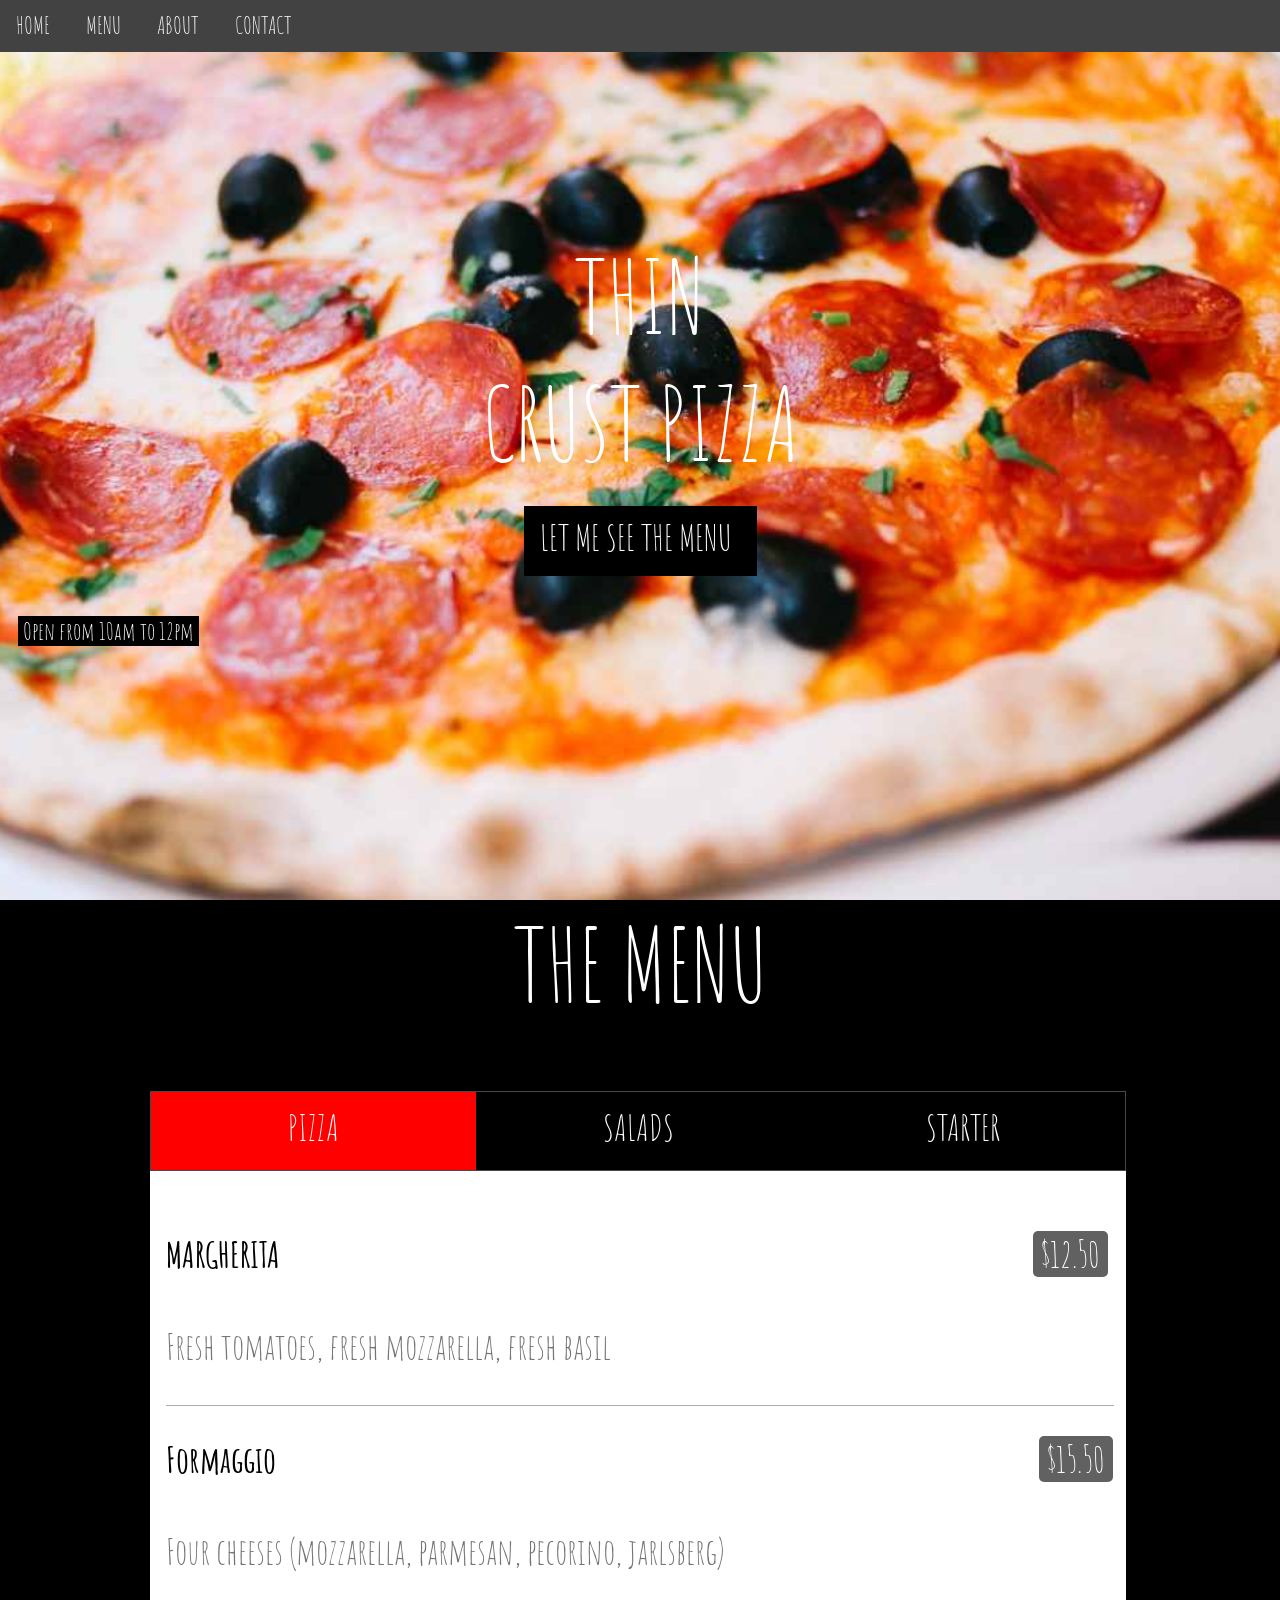
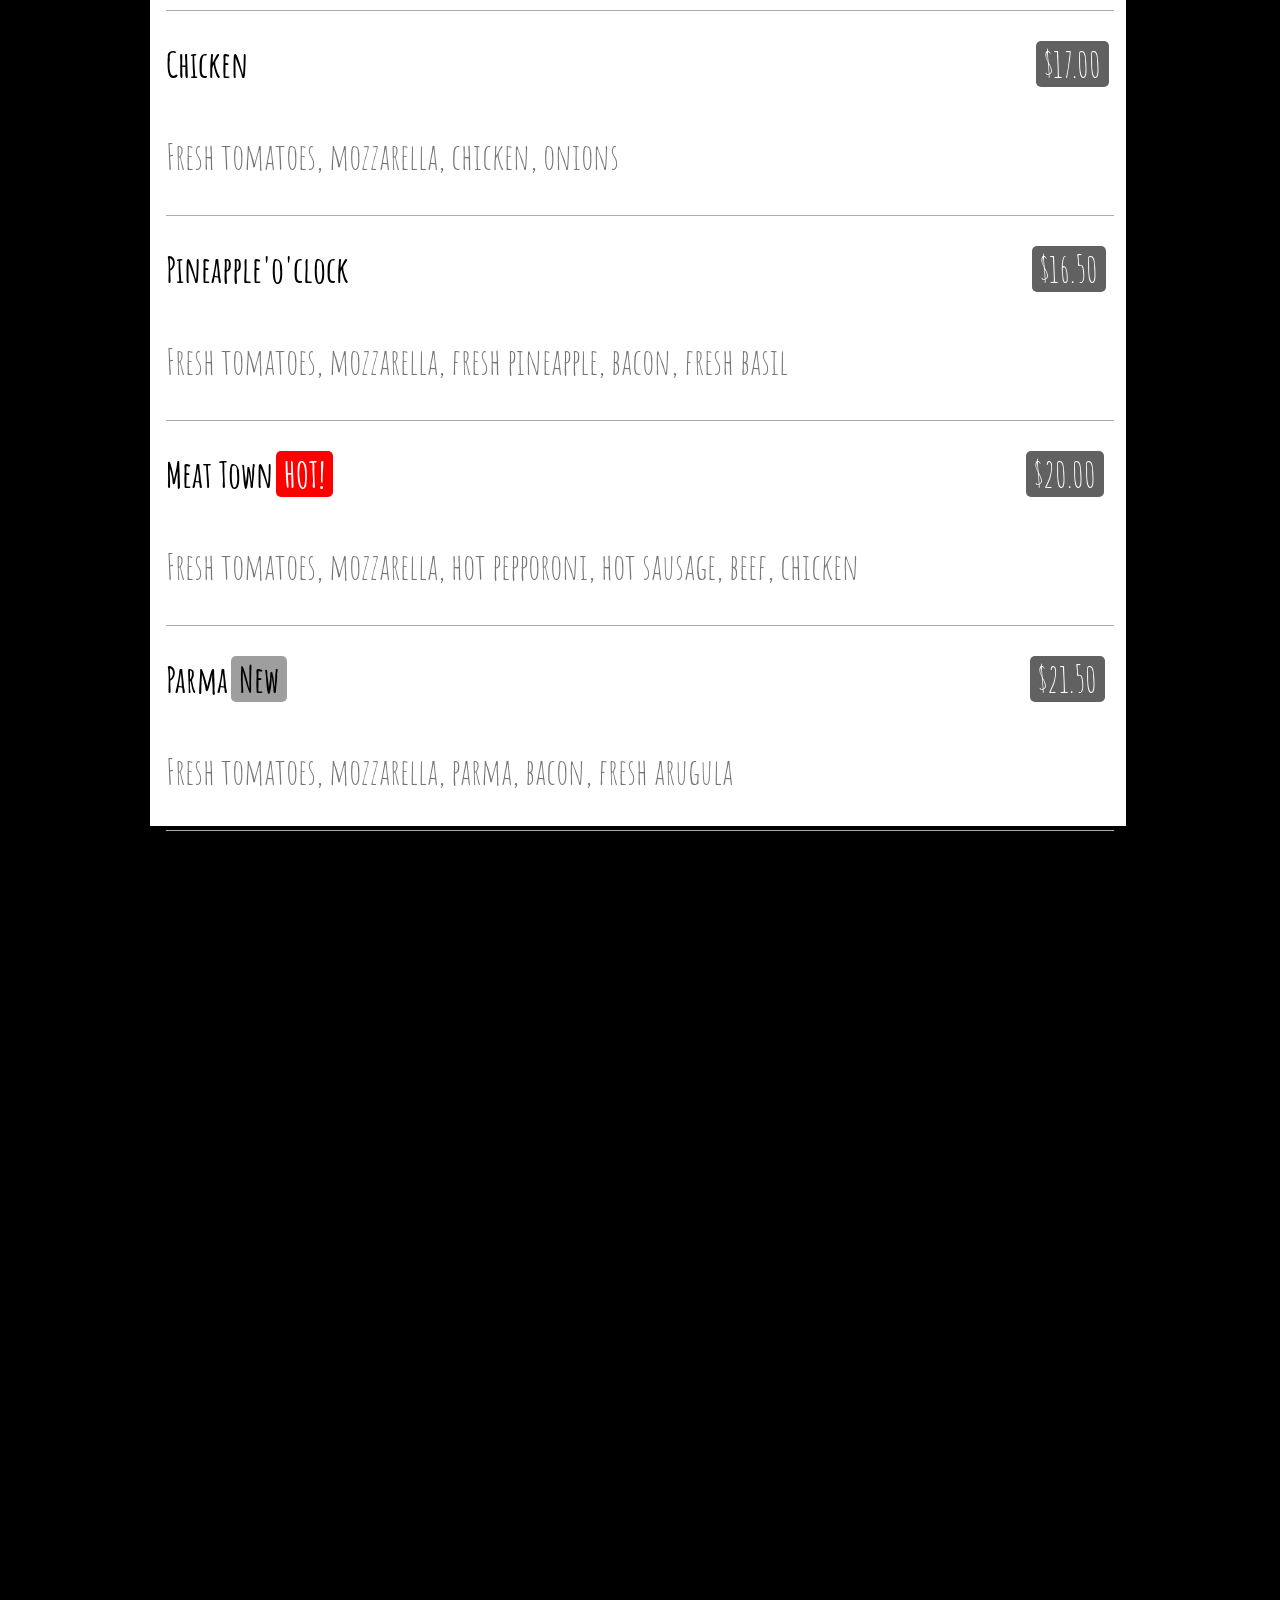
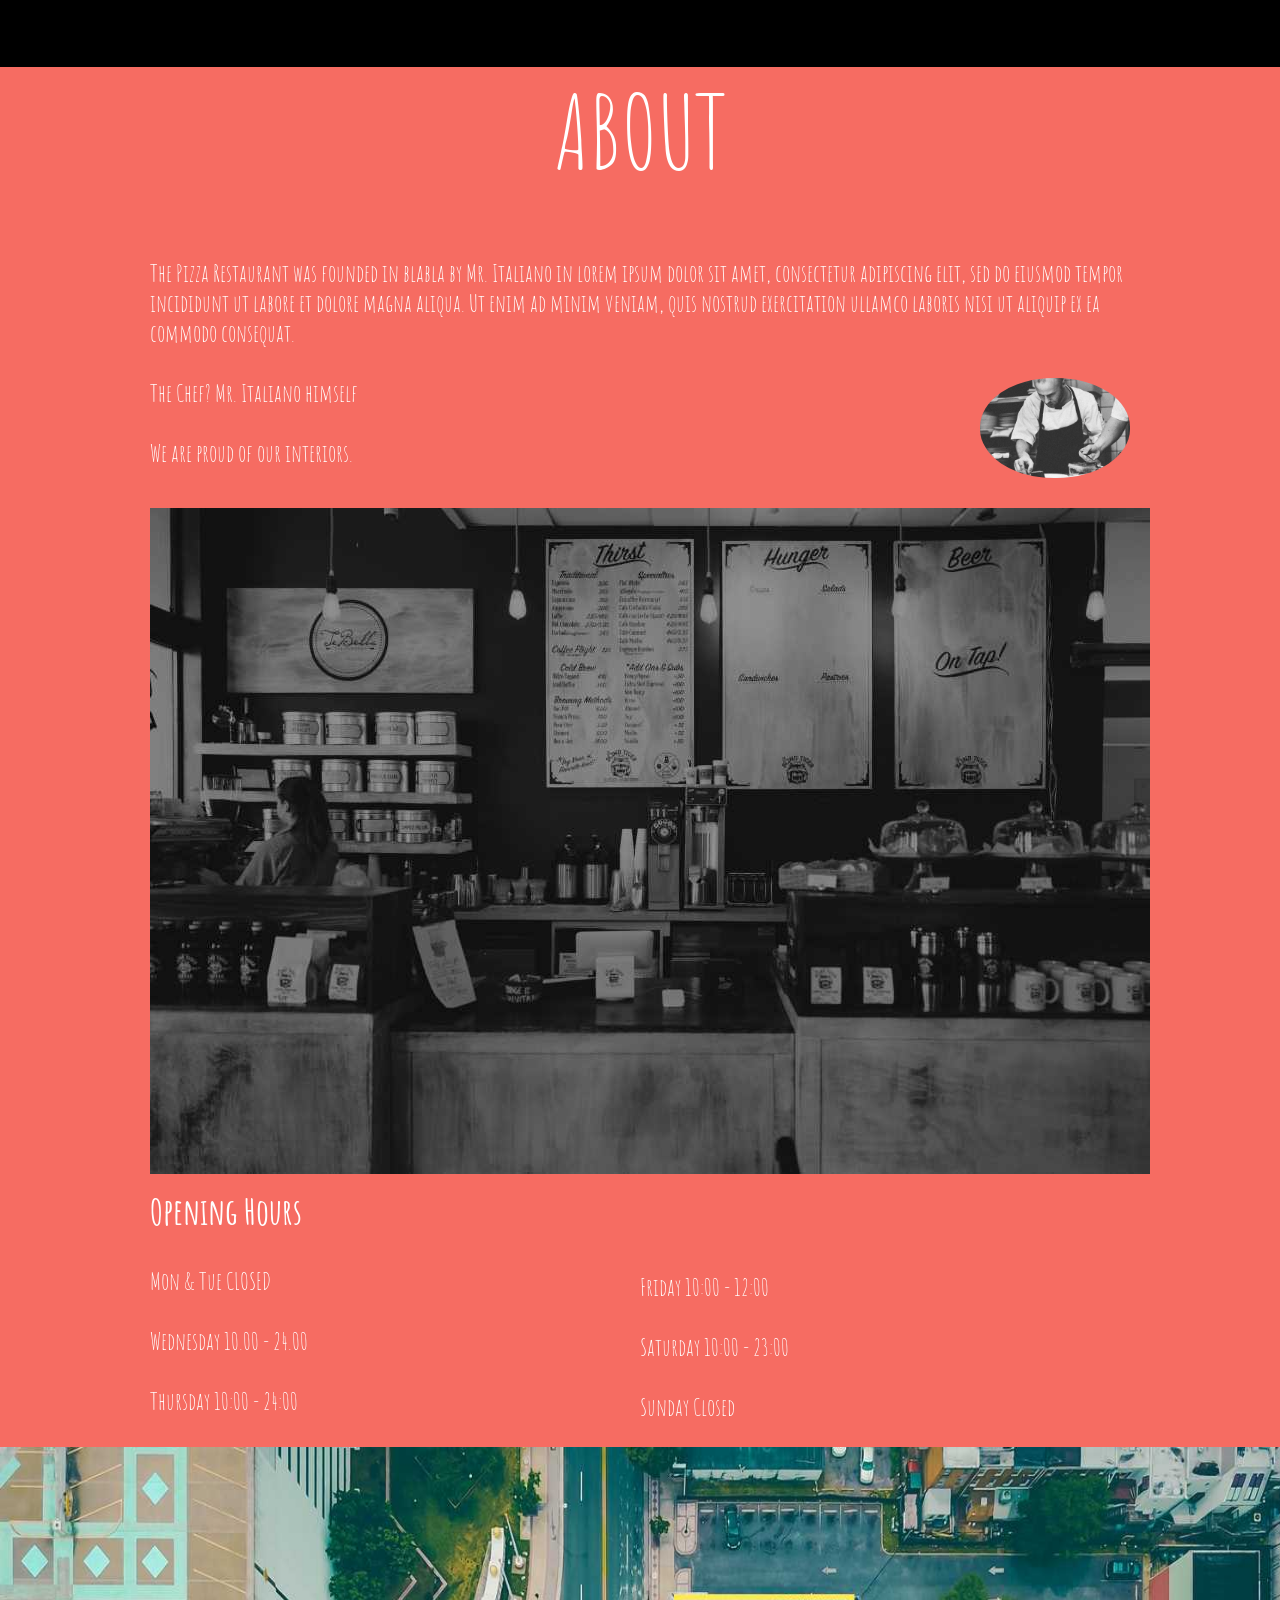
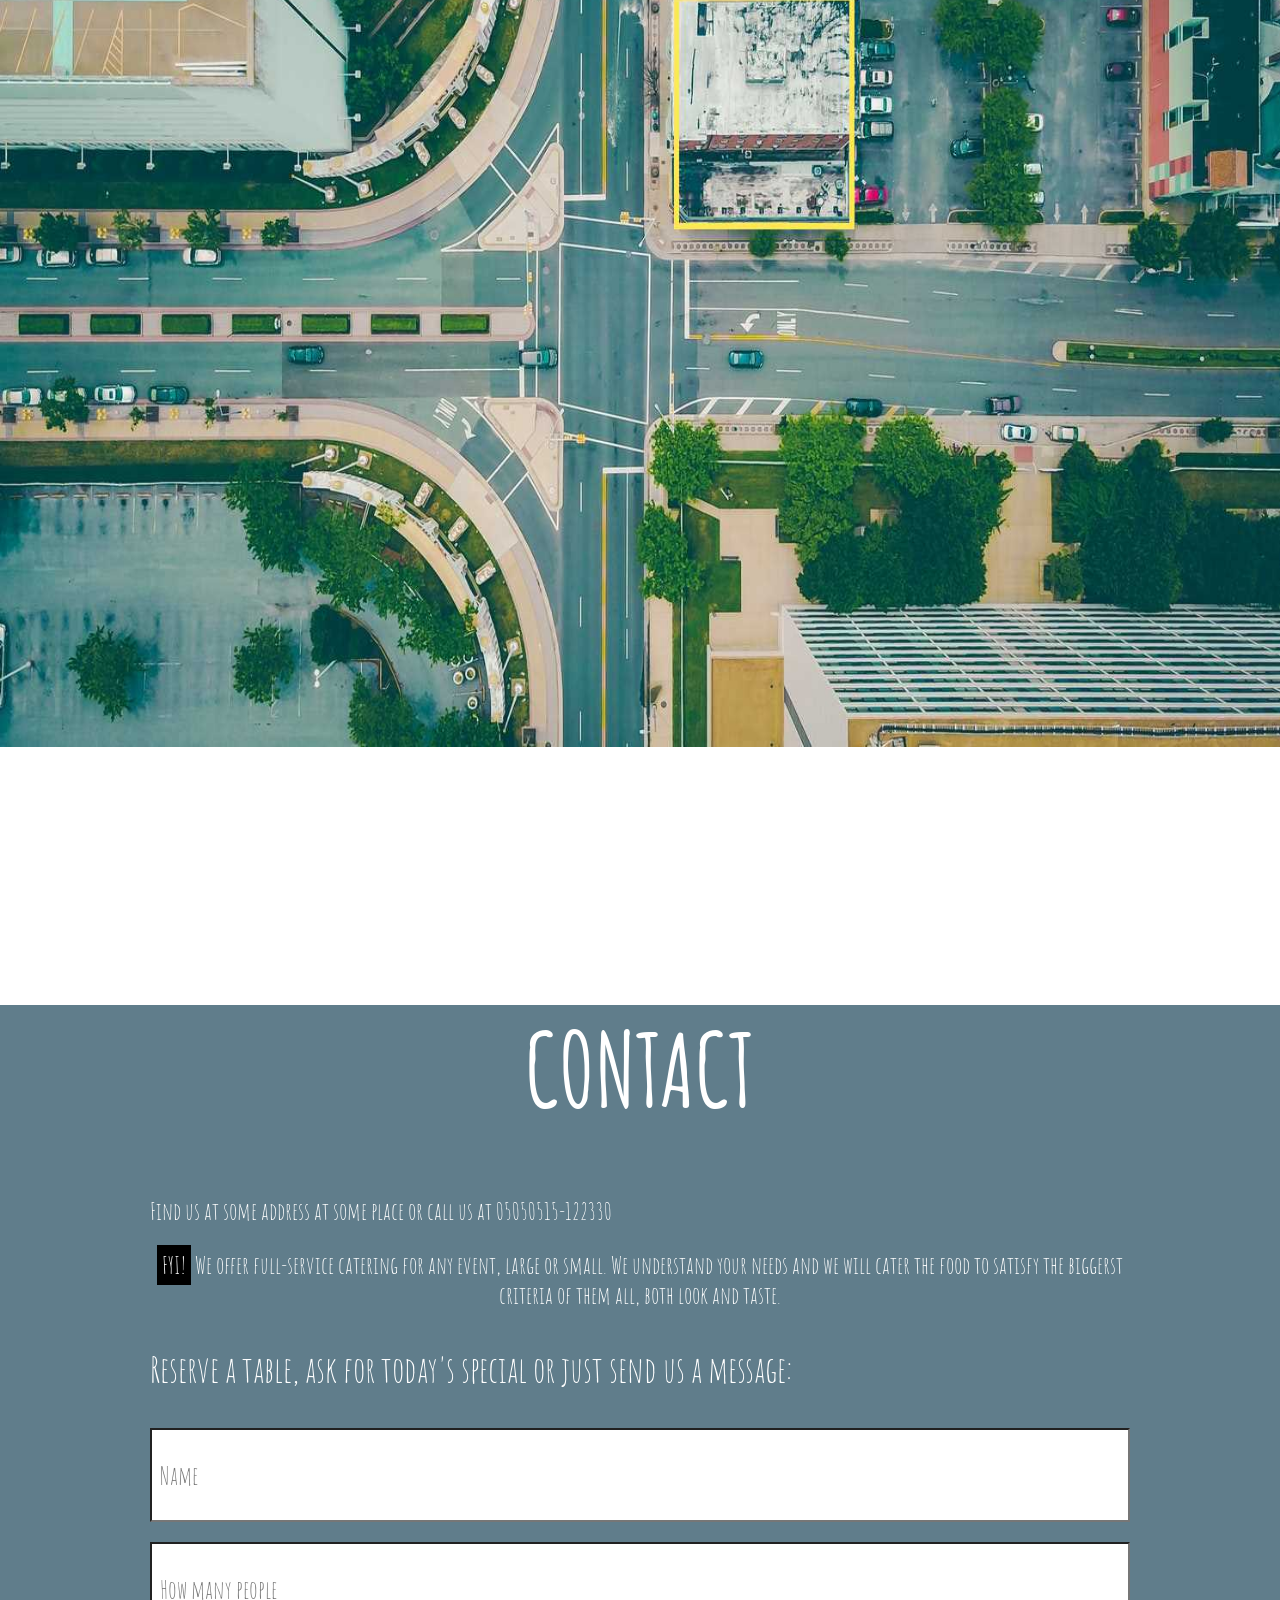
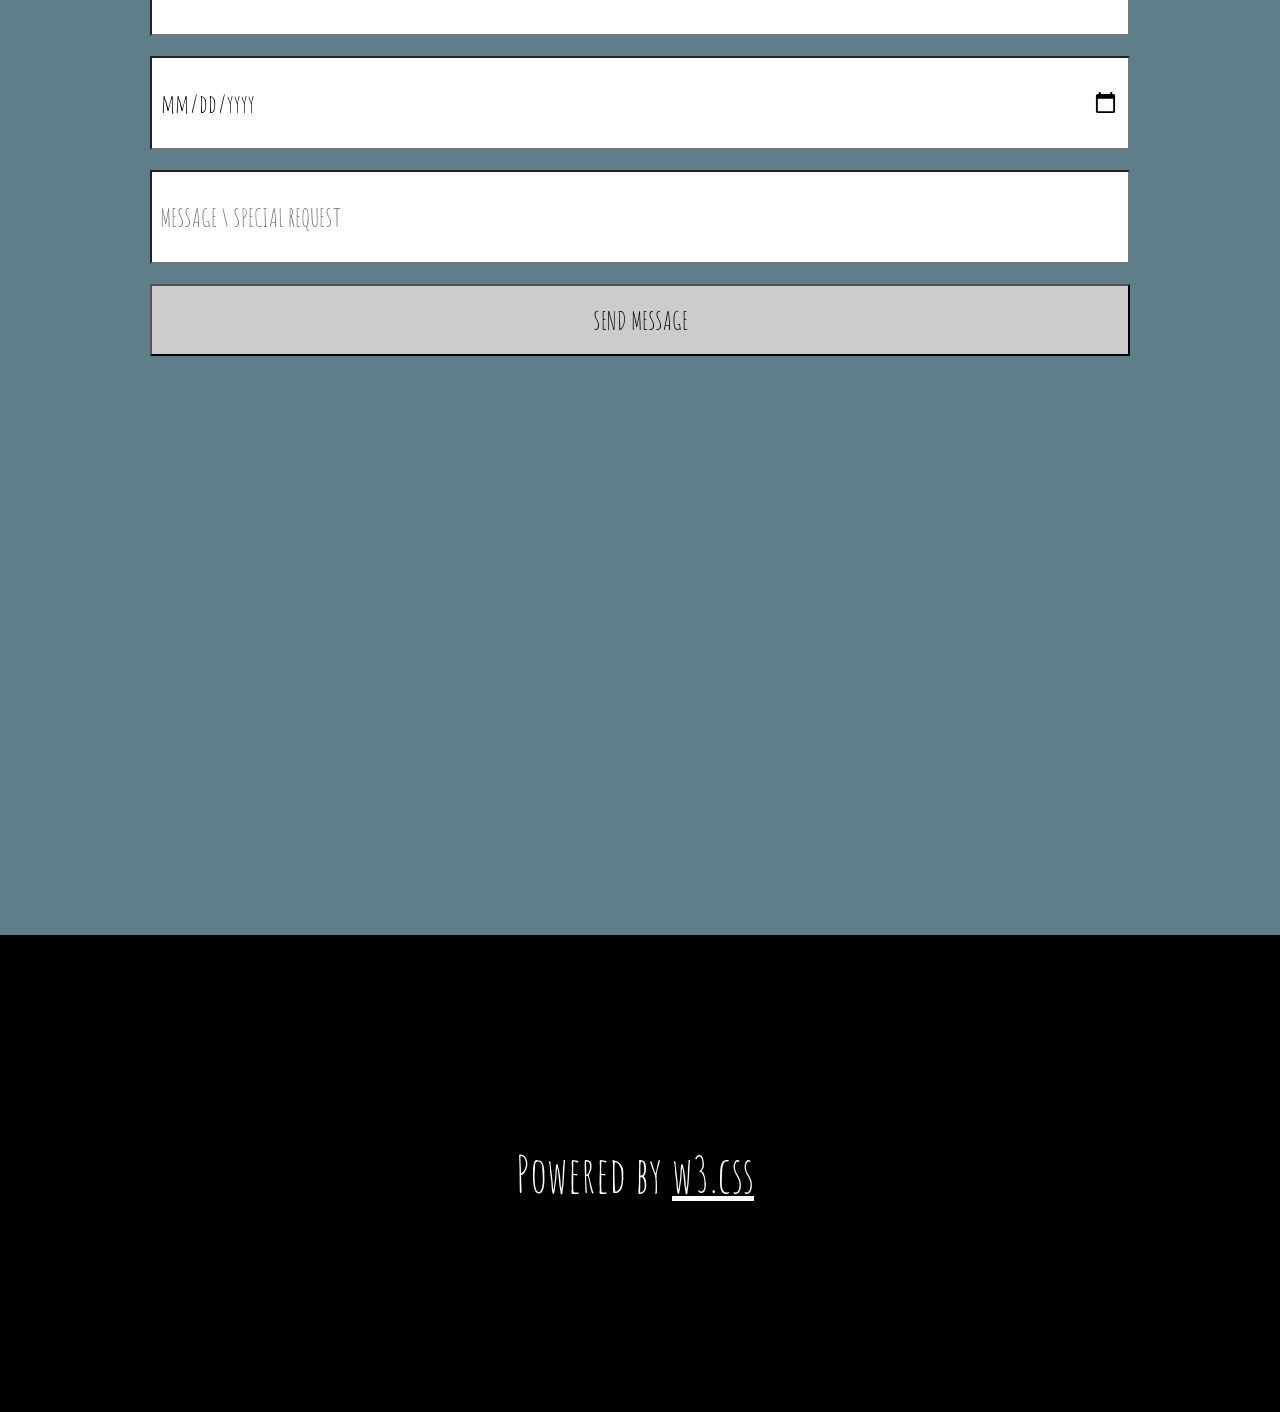
<file: index.html>
<!doctype html>
<html lang="en">
  <head>
    <meta charset="UTF-8" />
    <meta http-equiv="X-UA-Compatible" content="IE=edge" />
    <meta name="viewport" content="width=device-width, initial-scale=1.0" />
    <title>W3.CSS Template</title>
    <link rel="stylesheet" href="./style.css" />
    <link rel="icon" href="./icon.png" />
  </head>

  <body>
    <div class="header">
      <div class="head">
        <span class="home">HOME</span>
        <span class="home">MENU</span>
        <span class="home">ABOUT</span>
        <span class="home">CONTACT</span>
      </div>
      <h1>
        THIN <br />
        CRUST PIZZA
      </h1>
      <div class="see">LET ME SEE THE MENU</div>
      <br />
      <span class="open">Open from 10am to 12pm</span>
    </div>
    <div class="menu">
      <div class="content">
        <h1 class="men">THE MENU</h1>
        <div class="me">
          <div class="eat pizza">PIZZA</div>
          <div class="eat">SALADS</div>
          <div class="eat">STARTER</div>
        </div>
        <div class="minu">
          <div class="spisok">
            <h1 class="name">MARGHERITA</h1>
            <span class="cena cena4">$12.50</span>
            <br />
            <p class="ingredients">
              Fresh tomatoes, fresh mozzarella, fresh basil
            </p>
          </div>

          <div class="spisok">
            <h1 class="name">Formaggio</h1>
            <span class="cena">$15.50</span>
            <br />
            <p class="ingredients">
              Four cheeses (mozzarella, parmesan, pecorino, jarlsberg)
            </p>
          </div>

          <div class="spisok">
            <h1 class="name">Chicken</h1>
            <span class="cena cena2">$17.00</span>
            <br />
            <p class="ingredients">
              Fresh tomatoes, mozzarella, chicken, onions
            </p>
          </div>

          <div class="spisok">
            <h1 class="name">Pineapple'o'clock</h1>
            <span class="cena cena1">$16.50</span>
            <br />
            <p class="ingredients">
              Fresh tomatoes, mozzarella, fresh pineapple, bacon, fresh basil
            </p>
          </div>

          <div class="spisok">
            <h1 class="name">Meat Town</h1>
            <h1 class="name namer">HOT!</h1>
            <span class="cena cena3">$20.00</span>
            <br />
            <p class="ingredients">
              Fresh tomatoes, mozzarella, hot pepporoni, hot sausage, beef,
              chicken
            </p>
          </div>

          <div class="spisok">
            <h1 class="name">Parma</h1>
            <h1 class="name namer1">New</h1>
            <span class="cena cena5">$21.50</span>
            <br />
            <p class="ingredients">
              Fresh tomatoes, mozzarella, parma, bacon, fresh arugula
            </p>
          </div>
        </div>
      </div>
    </div>
    <div class="about">
      <div class="content">
        <h1 class="men ab">ABOUT</h1>
        <p class="text">
          The Pizza Restaurant was founded in blabla by Mr. Italiano in lorem
          ipsum dolor sit amet, consectetur adipiscing elit, sed do eiusmod
          tempor incididunt ut labore et dolore magna aliqua. Ut enim ad minim
          veniam, quis nostrud exercitation ullamco laboris nisi ut aliquip ex
          ea commodo consequat.
        </p>
        <div class="veshi">
          <div class="text1">
            <span class="text">
              The Chef? Mr. Italiano himself
              <br />
              <br />
              We are proud of our interiors.
            </span>
          </div>
          <img src="./chef.jpg" alt="chef" class="chef" />
        </div>
        <img src="./onepage_restaurant.jpg" alt="onerestaurant" class="one" />
        <h1 class="onr">Opening Hours</h1>
        <p class="opening">Mon & Tue CLOSED</p>
        <p class="opening">Wednesday 10.00 - 24.00</p>
        <p class="opening">Thursday 10:00 - 24:00</p>

        <p class="opening apen">Friday 10:00 - 12:00</p>
        <p class="opening apen1">Saturday 10:00 - 23:00</p>
        <p class="opening apen2">Sunday Closed</p>
      </div>
      <img src="./map.jpg" alt="map" class="map" />
    </div>
    <div class="contact">
      <div class="content">
        <h1 class="con">CONTACT</h1>
        <p class="cont">
          Find us at some address at some place or call us at 05050515-122330
        </p>
        <span class="cont">
          <span class="black">FYI!</span> We offer full-service catering for any
          event, large or small. We understand your needs and we will cater the
          food to satisfy the biggerst <br />
          criteria of them all, both look and taste.
        </span>
        <p class="reserve">
          Reserve a table, ask for today's special or just send us a message:
        </p>
        <form action="form">
          <input type="text" placeholder="Name" class="input" />
          <br />
          <input type="number" placeholder="How many people" class="input" />
          <br />
          <input type="date" placeholder="16.11.2022 22:00" class="input" />
          <br />
          <input
            type="text"
            placeholder="MESSAGE \ SPECIAL REQUEST"
            class="input"
          />
          <br />
          <button type="submit">SEND MESSAGE</button>
        </form>
      </div>
    </div>
    <div class="end">
        <p class="endi">Powered by </p>
        <a href="https://www.w3schools.com/w3css/default.asp">w3.css</a>
    </div>
  </body>
</html>
</file>
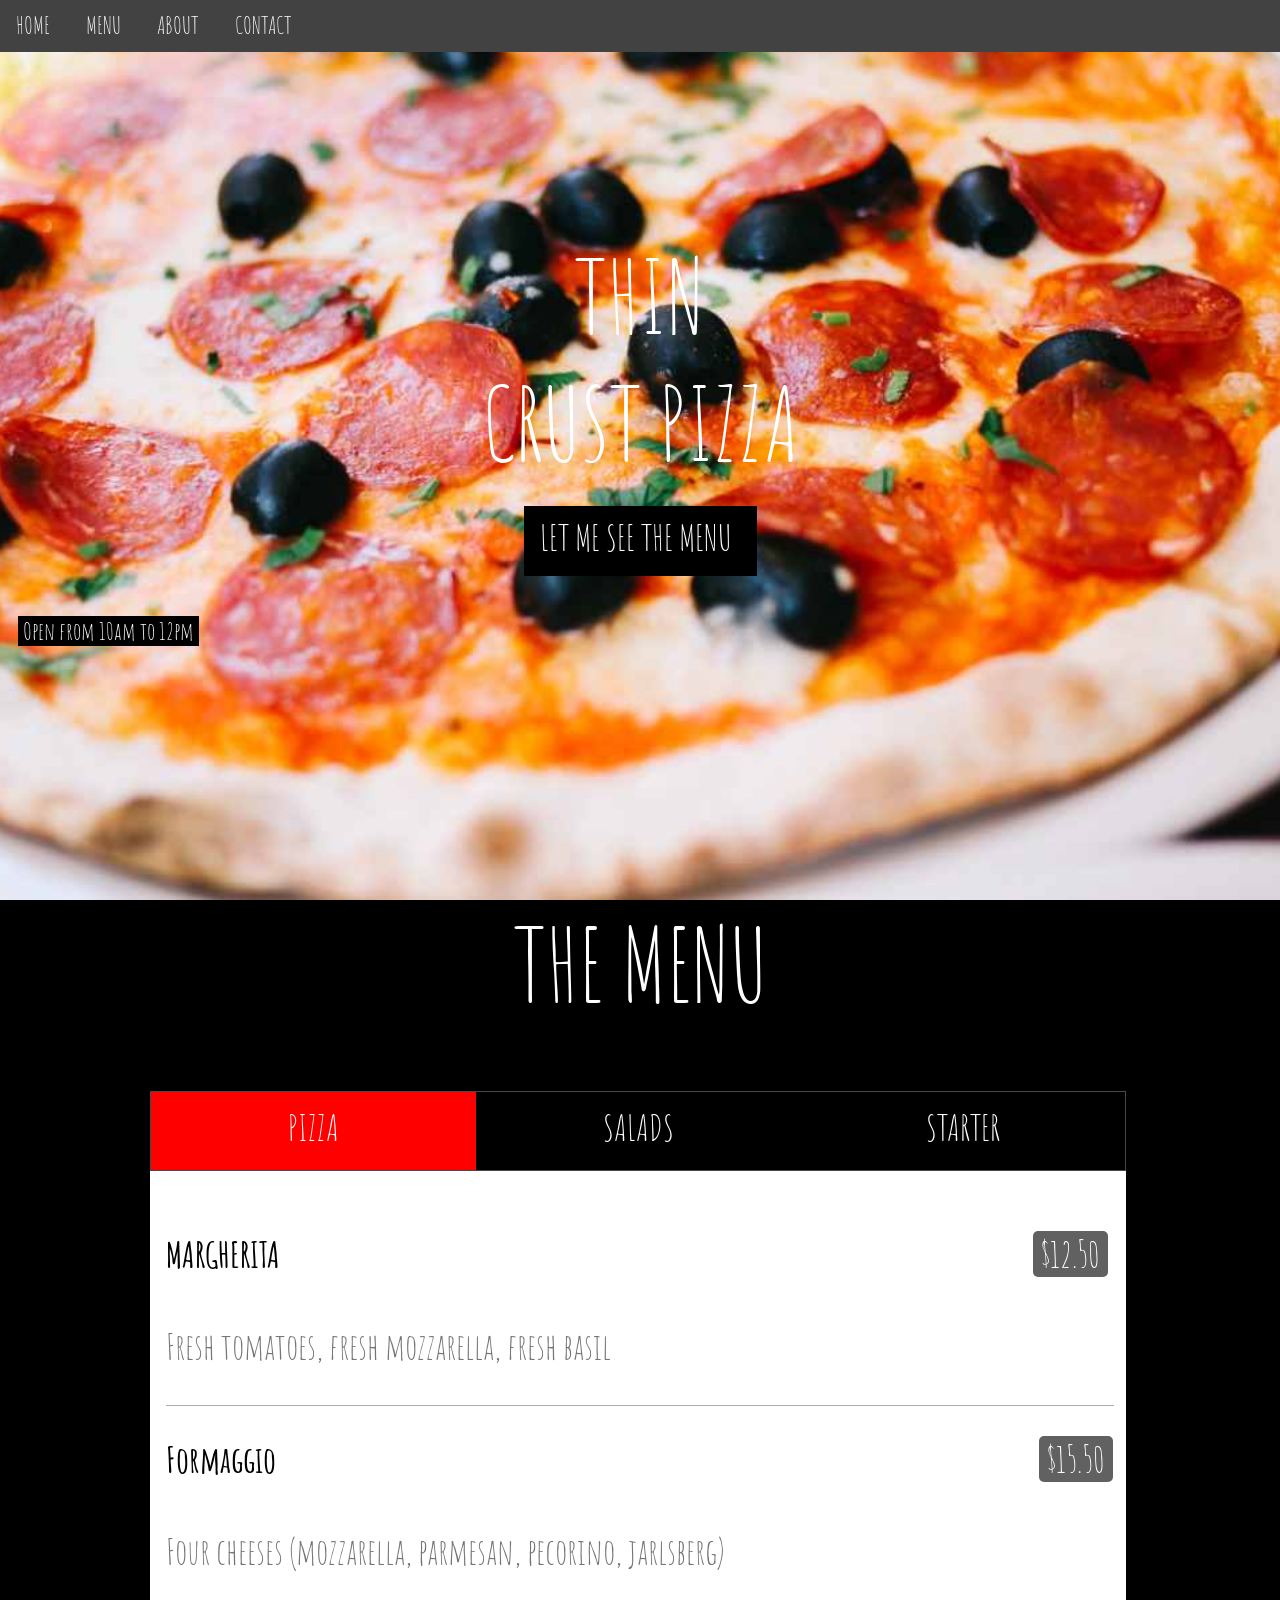
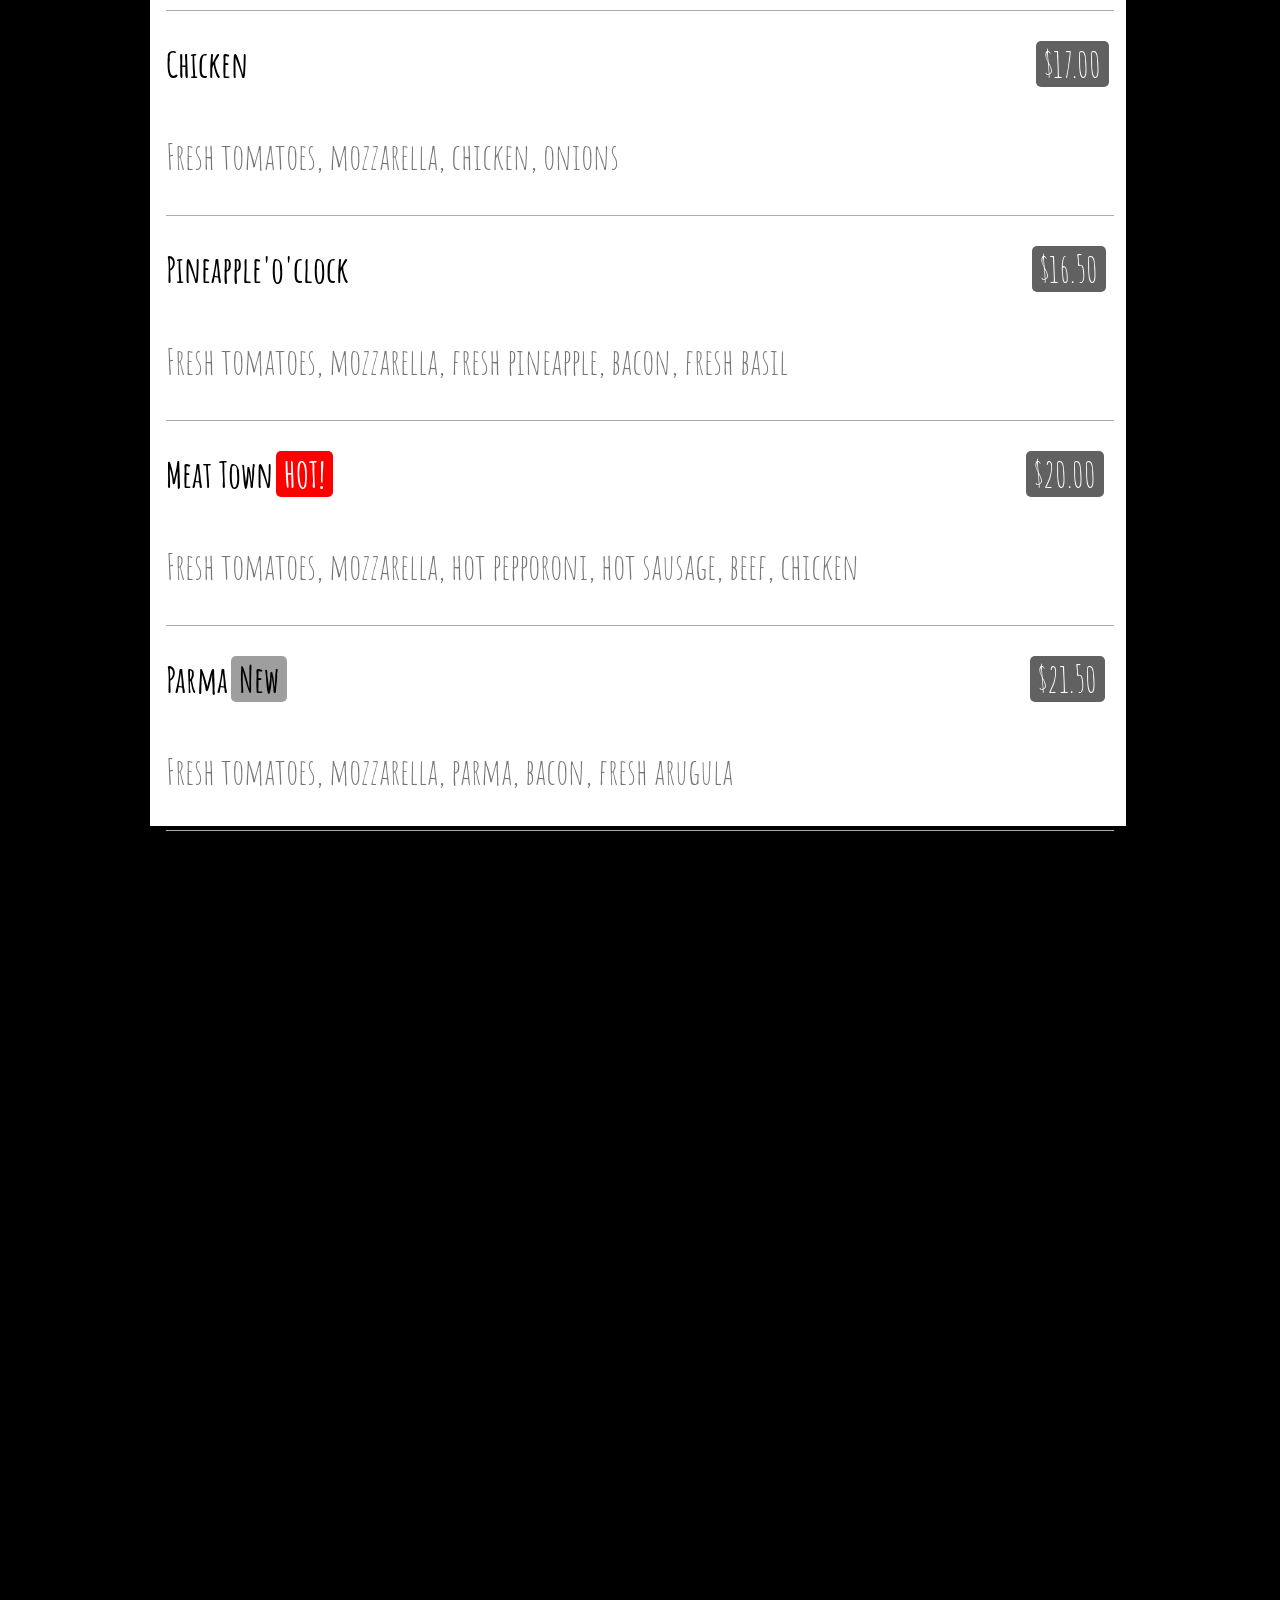
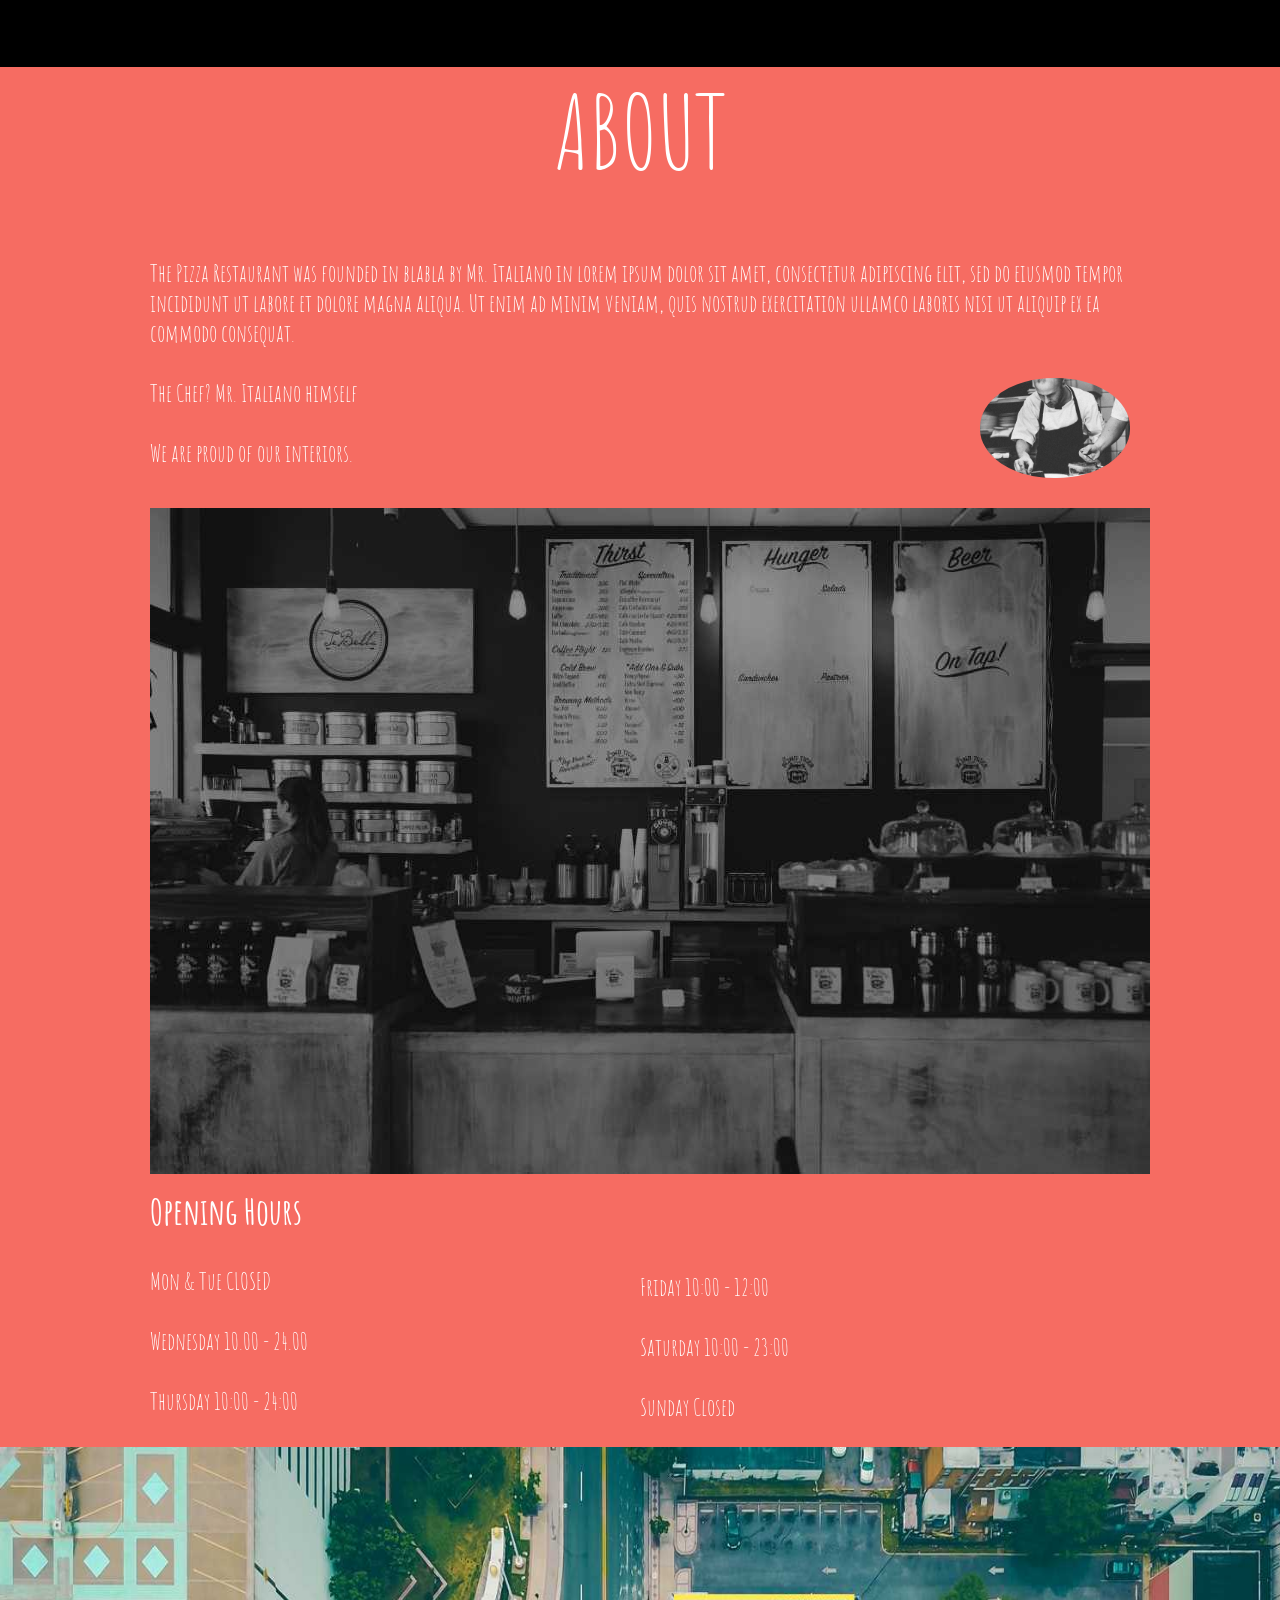
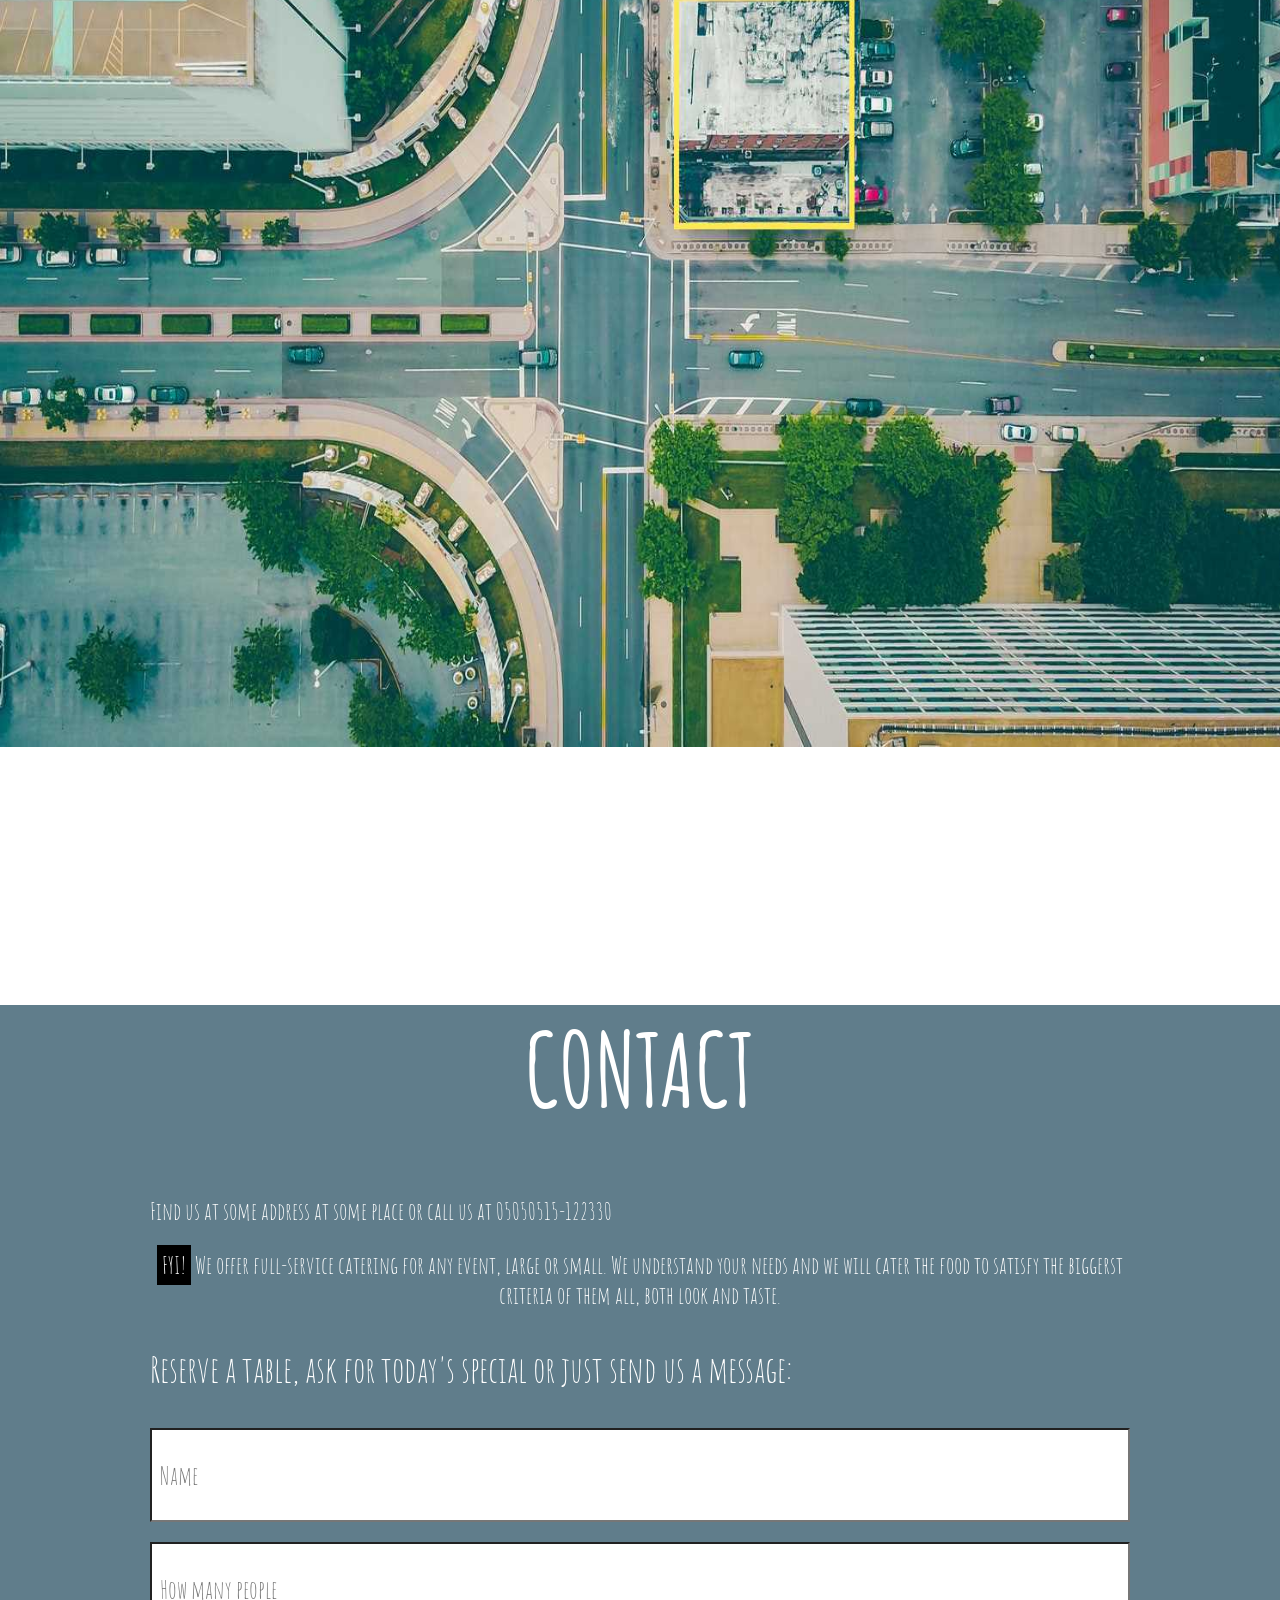
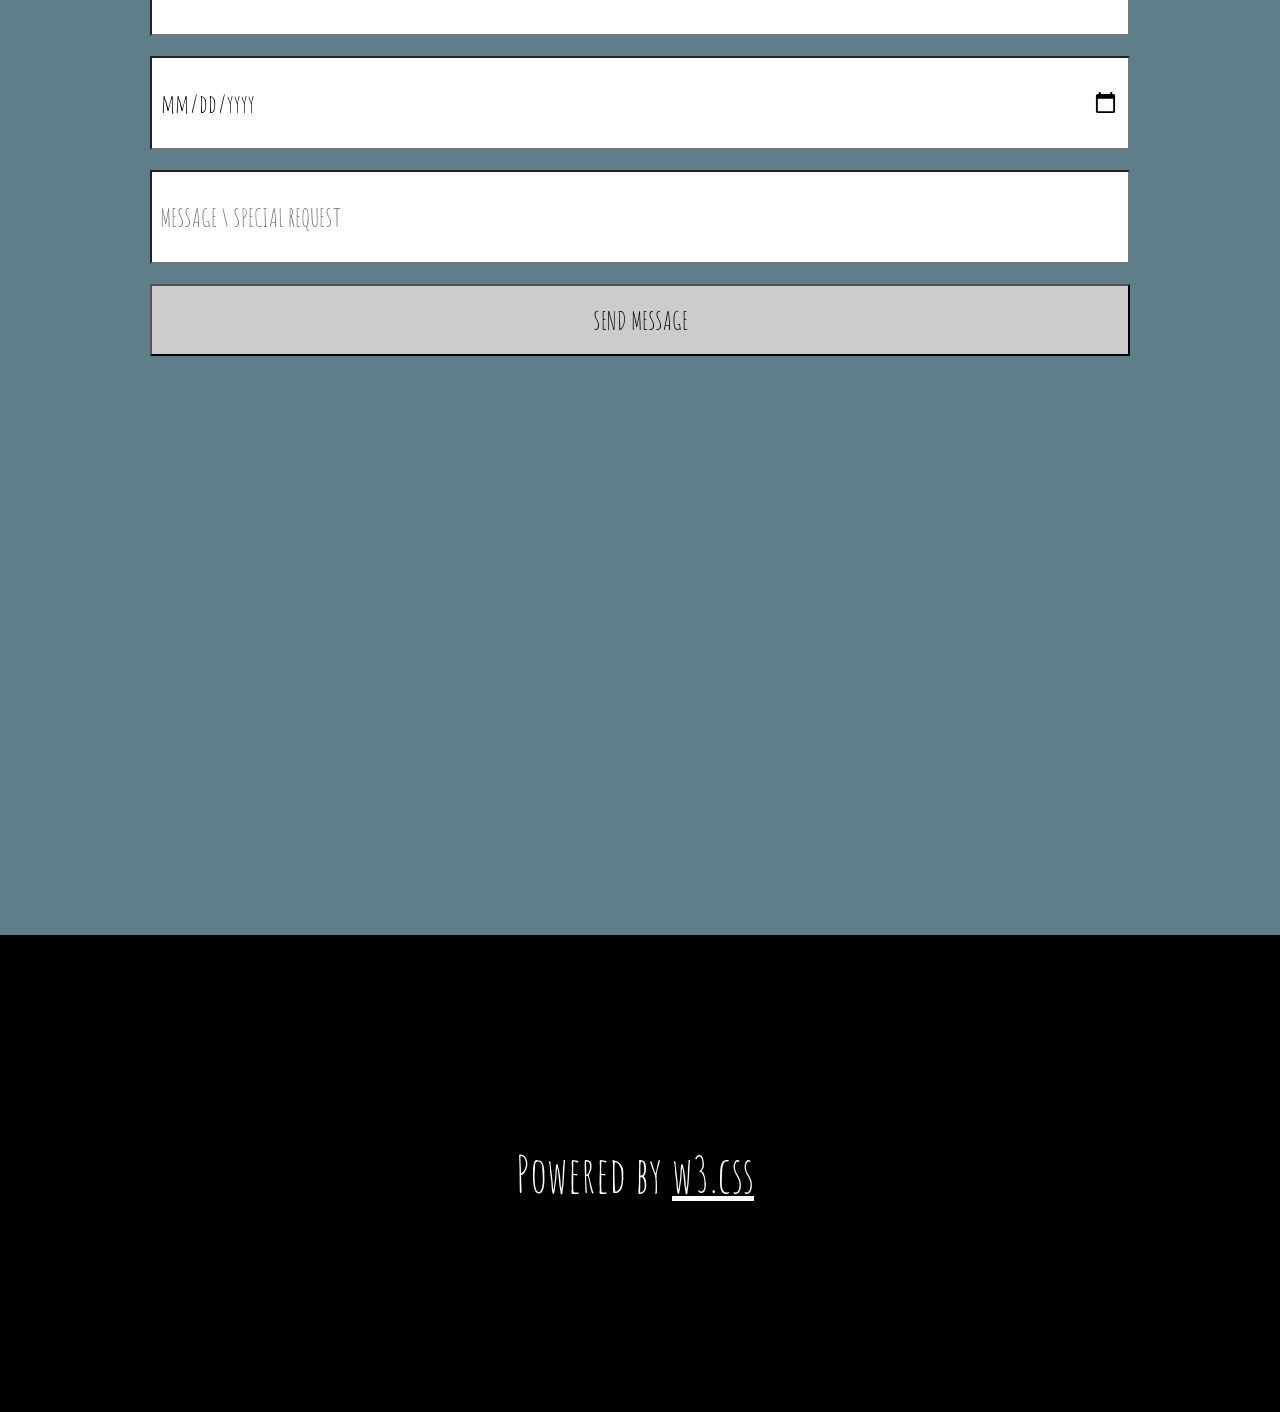
<file: Пиццерия.html>
<!doctype html>
<html lang="en">
  <head>
    <meta charset="UTF-8" />
    <meta http-equiv="X-UA-Compatible" content="IE=edge" />
    <meta name="viewport" content="width=device-width, initial-scale=1.0" />
    <title>W3.CSS Template</title>
    <link rel="stylesheet" href="./Пиццерия.css" />
    <link rel="icon" href="./icon.png" />
  </head>

  <body>
    <div class="header">
      <div class="head">
        <span class="home">HOME</span>
        <span class="home">MENU</span>
        <span class="home">ABOUT</span>
        <span class="home">CONTACT</span>
      </div>
      <h1>
        THIN <br />
        CRUST PIZZA
      </h1>
      <div class="see">LET ME SEE THE MENU</div>
      <br />
      <span class="open">Open from 10am to 12pm</span>
    </div>
    <div class="menu">
      <div class="content">
        <h1 class="men">THE MENU</h1>
        <div class="me">
          <div class="eat pizza">PIZZA</div>
          <div class="eat">SALADS</div>
          <div class="eat">STARTER</div>
        </div>
        <div class="minu">
          <div class="spisok">
            <h1 class="name">MARGHERITA</h1>
            <span class="cena cena4">$12.50</span>
            <br />
            <p class="ingredients">
              Fresh tomatoes, fresh mozzarella, fresh basil
            </p>
          </div>

          <div class="spisok">
            <h1 class="name">Formaggio</h1>
            <span class="cena">$15.50</span>
            <br />
            <p class="ingredients">
              Four cheeses (mozzarella, parmesan, pecorino, jarlsberg)
            </p>
          </div>

          <div class="spisok">
            <h1 class="name">Chicken</h1>
            <span class="cena cena2">$17.00</span>
            <br />
            <p class="ingredients">
              Fresh tomatoes, mozzarella, chicken, onions
            </p>
          </div>

          <div class="spisok">
            <h1 class="name">Pineapple'o'clock</h1>
            <span class="cena cena1">$16.50</span>
            <br />
            <p class="ingredients">
              Fresh tomatoes, mozzarella, fresh pineapple, bacon, fresh basil
            </p>
          </div>

          <div class="spisok">
            <h1 class="name">Meat Town</h1>
            <h1 class="name namer">HOT!</h1>
            <span class="cena cena3">$20.00</span>
            <br />
            <p class="ingredients">
              Fresh tomatoes, mozzarella, hot pepporoni, hot sausage, beef,
              chicken
            </p>
          </div>

          <div class="spisok">
            <h1 class="name">Parma</h1>
            <h1 class="name namer1">New</h1>
            <span class="cena cena5">$21.50</span>
            <br />
            <p class="ingredients">
              Fresh tomatoes, mozzarella, parma, bacon, fresh arugula
            </p>
          </div>
        </div>
      </div>
    </div>
    <div class="about">
      <div class="content">
        <h1 class="men ab">ABOUT</h1>
        <p class="text">
          The Pizza Restaurant was founded in blabla by Mr. Italiano in lorem
          ipsum dolor sit amet, consectetur adipiscing elit, sed do eiusmod
          tempor incididunt ut labore et dolore magna aliqua. Ut enim ad minim
          veniam, quis nostrud exercitation ullamco laboris nisi ut aliquip ex
          ea commodo consequat.
        </p>
        <div class="veshi">
          <div class="text1">
            <span class="text">
              The Chef? Mr. Italiano himself
              <br />
              <br />
              We are proud of our interiors.
            </span>
          </div>
          <img src="./chef.jpg" alt="chef" class="chef" />
        </div>
        <img src="./onepage_restaurant.jpg" alt="onerestaurant" class="one" />
        <h1 class="onr">Opening Hours</h1>
        <p class="opening">Mon & Tue CLOSED</p>
        <p class="opening">Wednesday 10.00 - 24.00</p>
        <p class="opening">Thursday 10:00 - 24:00</p>

        <p class="opening apen">Friday 10:00 - 12:00</p>
        <p class="opening apen1">Saturday 10:00 - 23:00</p>
        <p class="opening apen2">Sunday Closed</p>
      </div>
      <img src="./map.jpg" alt="map" class="map" />
    </div>
    <div class="contact">
      <div class="content">
        <h1 class="con">CONTACT</h1>
        <p class="cont">
          Find us at some address at some place or call us at 05050515-122330
        </p>
        <span class="cont">
          <span class="black">FYI!</span> We offer full-service catering for any
          event, large or small. We understand your needs and we will cater the
          food to satisfy the biggerst <br />
          criteria of them all, both look and taste.
        </span>
        <p class="reserve">
          Reserve a table, ask for today's special or just send us a message:
        </p>
        <form action="form">
          <input type="text" placeholder="Name" class="input" />
          <br />
          <input type="number" placeholder="How many people" class="input" />
          <br />
          <input type="date" placeholder="16.11.2022 22:00" class="input" />
          <br />
          <input
            type="text"
            placeholder="MESSAGE \ SPECIAL REQUEST"
            class="input"
          />
          <br />
          <button type="submit">SEND MESSAGE</button>
        </form>
      </div>
    </div>
    <div class="end">
        <p class="endi">Powered by </p>
        <a href="https://www.w3schools.com/w3css/default.asp">w3.css</a>
    </div>
  </body>
</html>
</file>
<file: style.css>
@import url('https://fonts.googleapis.com/css2?family=Amatic+SC:wght@400;700&display=swap');
*{
    margin: 0px;
    font-family: "Amatic SC", sans-serif;
    font-weight: lighter;
}
.header{
    width: 100%;
    height: 100vh;
    background-image: url("./pizza\ \(1\).jpg");
    background-position: center;
    background-repeat: no-repeat;
    background-size: cover;
    color: #ffffff;
}
.head{
    width: 100%;
    height: 42px;
    background-color: #434242;
    font-size: 24px;
    padding-top: 10px;
}
.home{
    padding: 8px 16px;
}
.head:hover{
    background-color: #000;
}
.home:hover{
    background-color: #ffffff;
    color: #000;
}
h1{
    font-size: 100px;
    text-align: center;
    margin-top: 180px;
}
.see{
    width: 201px;
    height: 54px;
    padding: 8px 16px;
    background-color: #000;
    font-size: 36px;
    margin: 20px auto;
}
.see:hover{
    background-color: #CCCCCC;
    color: #000;
}
.open{
    background-color: #000;
    padding: 0px 5px;
    font-size: 24px;
    margin-left: 18px;
    margin-top: 500px;
}
.menu{
    width: 100%;
    height: 263vh;
    margin-top: -180px;
    background-color: #000;
}
.men{
    margin-bottom: 64px;
    color: #ffffff;
    text-align: center;
}
.content{
    width: 980px;
    height: 1480px;
    margin: auto;
}
.me{
    width: 974px;
    height: 78px;
    font-size: 36px;
    color: #ffffff;
    background-color: #000;
    border: 1px solid #484848;
    display: flex;
}
.eat{
    width: 277px;
    height: 54px;
    padding: 12px 24px;
    text-align: center;
}
.pizza{
    background-color: #ff0000;
}
.eat:hover{
    background-color: #ff0000;
}
.minu{
    width: 944px;
    height: 1195px;
    padding: 30px 16px;
    background-color: #ffffff;
    color: #000;
}
.spisok{
    width: 948px;
    padding-bottom: 36px;
    margin-top: 20px;
    border-bottom: 1px solid #ababab;
}
.name{
    font-size: 36px;
    margin: 10px 0px;
    color: #000;
    font-weight: bold;
    text-align: left;
    display: inline-block;
}
.ingredients{
    font-size: 36px;
    color: #757575;
    text-align: left;
    margin-top: 36px;
    display: inline-block;
}
.cena{
    font-size: 36px;
    color: #ffffff;
    padding: 0px 8px;
    background-color: #616161;
    border-radius: 5px;
    margin-left: 760px;
    display: inline-block;
}
.cena1{
    margin-left: 0px;
    margin-left: 680px;
}
.cena2{
    margin-left: 0px;
    margin-left: 785px;
}
.cena3{
    margin-left: 0px;
    margin-left: 690px;
}
.cena4{
    margin-left: 0px;
    margin-left: 750px;
}
.cena5{
    margin-left: 0px;
    margin-left: 740px;
}
.namer{
    padding: 0px 8px;
    color: #ffffff;
    background-color: #ff0000;
    display: inline;
    border-radius: 5px;
}
.namer1{
    color: #000;
    padding: 0px 8px;
    background-color: #9e9e9e;
    border-radius: 5px;
    display: inline;
}
.about{
    width: 100%;
    height: 210vh;
    background-color: #f44336c7;
    margin-top: -300px;
    margin: auto;
    color: #ffffff;
}
.text{
    font-size: 24px;
}
.ab{
    margin-top: 0px;
}
.chef{
    width: 150px;
    height: 100px;
    border-radius: 49%;
}
.veshi{
    display: flex;
    justify-content: space-between;
    margin: 30px 0px;
}
.onr{
    width: 980px;
    height: 652px;
}
.onr{
    width: 980px;
    height: 54px;
    font-size: 36px;
    text-align: left;
    font-weight: bold;
    margin: 10px 0px;
}
.opening{
    width: 490px;
    height: 36px;
    margin: 24px 0px;
    color: #ffffff;
    font-size: 24px;
}
.apen{
    margin-left: 490px;
    margin-top: -174px;
}
.apen1{
    margin-left: 490px;
    margin-top: 20px;
}
.apen2{
    margin-left: 490px;
    margin-top: 24px;
}
.map{
    width: 100%;
    height: 100vh;
    margin-top: -100px;
}
.contact{
    width: 100%;
    height: 170vh;
    background-color: #607d8b;
    color: #ffffff;
    text-align: center;
}
.con{
    font-size: 100px;
    color: #ffffff;
    font-weight: bold;
    margin-top: 648px;
    margin-bottom: 64px;
}
.cont{
    font-size: 24px;
    margin: 24px 0px;
    text-align: left;
}
.black{
    background-color: #000;
    padding: 5px;
    text-align: left;
}
.reserve{
    font-size: 36px;
    color: #ffffff;
    text-align: left;
    margin: 36px 0px;
}
input{
    width: 960px;
    height: 58px;
    font-size: 25px;
    padding: 16px 8px;
    background-color: #ffffff;
    margin-bottom: 20px;
}
input:focus{
    border: 2px solid #000;
    border-radius: 5px;
}
button{
    width: 980px;
    height: 72px;
    font-size: 25px;
    padding: 8px 16px;
    background-color: #CCCCCC;
}
button:hover{
    background-color: #ccccc4;
    color: #000000;
}
.end{
    width: 100%;
    height: 53vh;
    background-color: #000;
    color: #ffffff;
    text-align: center;
    display: flex;
    justify-content: center;
    align-items: center;
    font-size: 50px;
}
a{
    color: #ffffff;
    padding: 0px 10px;
}
a:hover{
    color: #00ff00;
}
</file>
<file: Пиццерия.css>
@import url('https://fonts.googleapis.com/css2?family=Amatic+SC:wght@400;700&display=swap');
*{
    margin: 0px;
    font-family: "Amatic SC", sans-serif;
    font-weight: lighter;
}
.header{
    width: 100%;
    height: 100vh;
    background-image: url("./pizza\ \(1\).jpg");
    background-position: center;
    background-repeat: no-repeat;
    background-size: cover;
    color: #ffffff;
}
.head{
    width: 100%;
    height: 42px;
    background-color: #434242;
    font-size: 24px;
    padding-top: 10px;
}
.home{
    padding: 8px 16px;
}
.head:hover{
    background-color: #000;
}
.home:hover{
    background-color: #ffffff;
    color: #000;
}
h1{
    font-size: 100px;
    text-align: center;
    margin-top: 180px;
}
.see{
    width: 201px;
    height: 54px;
    padding: 8px 16px;
    background-color: #000;
    font-size: 36px;
    margin: 20px auto;
}
.see:hover{
    background-color: #CCCCCC;
    color: #000;
}
.open{
    background-color: #000;
    padding: 0px 5px;
    font-size: 24px;
    margin-left: 18px;
    margin-top: 500px;
}
.menu{
    width: 100%;
    height: 263vh;
    margin-top: -180px;
    background-color: #000;
}
.men{
    margin-bottom: 64px;
    color: #ffffff;
    text-align: center;
}
.content{
    width: 980px;
    height: 1480px;
    margin: auto;
}
.me{
    width: 974px;
    height: 78px;
    font-size: 36px;
    color: #ffffff;
    background-color: #000;
    border: 1px solid #484848;
    display: flex;
}
.eat{
    width: 277px;
    height: 54px;
    padding: 12px 24px;
    text-align: center;
}
.pizza{
    background-color: #ff0000;
}
.eat:hover{
    background-color: #ff0000;
}
.minu{
    width: 944px;
    height: 1195px;
    padding: 30px 16px;
    background-color: #ffffff;
    color: #000;
}
.spisok{
    width: 948px;
    padding-bottom: 36px;
    margin-top: 20px;
    border-bottom: 1px solid #ababab;
}
.name{
    font-size: 36px;
    margin: 10px 0px;
    color: #000;
    font-weight: bold;
    text-align: left;
    display: inline-block;
}
.ingredients{
    font-size: 36px;
    color: #757575;
    text-align: left;
    margin-top: 36px;
    display: inline-block;
}
.cena{
    font-size: 36px;
    color: #ffffff;
    padding: 0px 8px;
    background-color: #616161;
    border-radius: 5px;
    margin-left: 760px;
    display: inline-block;
}
.cena1{
    margin-left: 0px;
    margin-left: 680px;
}
.cena2{
    margin-left: 0px;
    margin-left: 785px;
}
.cena3{
    margin-left: 0px;
    margin-left: 690px;
}
.cena4{
    margin-left: 0px;
    margin-left: 750px;
}
.cena5{
    margin-left: 0px;
    margin-left: 740px;
}
.namer{
    padding: 0px 8px;
    color: #ffffff;
    background-color: #ff0000;
    display: inline;
    border-radius: 5px;
}
.namer1{
    color: #000;
    padding: 0px 8px;
    background-color: #9e9e9e;
    border-radius: 5px;
    display: inline;
}
.about{
    width: 100%;
    height: 210vh;
    background-color: #f44336c7;
    margin-top: -300px;
    margin: auto;
    color: #ffffff;
}
.text{
    font-size: 24px;
}
.ab{
    margin-top: 0px;
}
.chef{
    width: 150px;
    height: 100px;
    border-radius: 49%;
}
.veshi{
    display: flex;
    justify-content: space-between;
    margin: 30px 0px;
}
.onr{
    width: 980px;
    height: 652px;
}
.onr{
    width: 980px;
    height: 54px;
    font-size: 36px;
    text-align: left;
    font-weight: bold;
    margin: 10px 0px;
}
.opening{
    width: 490px;
    height: 36px;
    margin: 24px 0px;
    color: #ffffff;
    font-size: 24px;
}
.apen{
    margin-left: 490px;
    margin-top: -174px;
}
.apen1{
    margin-left: 490px;
    margin-top: 20px;
}
.apen2{
    margin-left: 490px;
    margin-top: 24px;
}
.map{
    width: 100%;
    height: 100vh;
    margin-top: -100px;
}
.contact{
    width: 100%;
    height: 170vh;
    background-color: #607d8b;
    color: #ffffff;
    text-align: center;
}
.con{
    font-size: 100px;
    color: #ffffff;
    font-weight: bold;
    margin-top: 648px;
    margin-bottom: 64px;
}
.cont{
    font-size: 24px;
    margin: 24px 0px;
    text-align: left;
}
.black{
    background-color: #000;
    padding: 5px;
    text-align: left;
}
.reserve{
    font-size: 36px;
    color: #ffffff;
    text-align: left;
    margin: 36px 0px;
}
input{
    width: 960px;
    height: 58px;
    font-size: 25px;
    padding: 16px 8px;
    background-color: #ffffff;
    margin-bottom: 20px;
}
input:focus{
    border: 2px solid #000;
    border-radius: 5px;
}
button{
    width: 980px;
    height: 72px;
    font-size: 25px;
    padding: 8px 16px;
    background-color: #CCCCCC;
}
button:hover{
    background-color: #ccccc4;
    color: #000000;
}
.end{
    width: 100%;
    height: 53vh;
    background-color: #000;
    color: #ffffff;
    text-align: center;
    display: flex;
    justify-content: center;
    align-items: center;
    font-size: 50px;
}
a{
    color: #ffffff;
    padding: 0px 10px;
}
a:hover{
    color: #00ff00;
}
</file>
